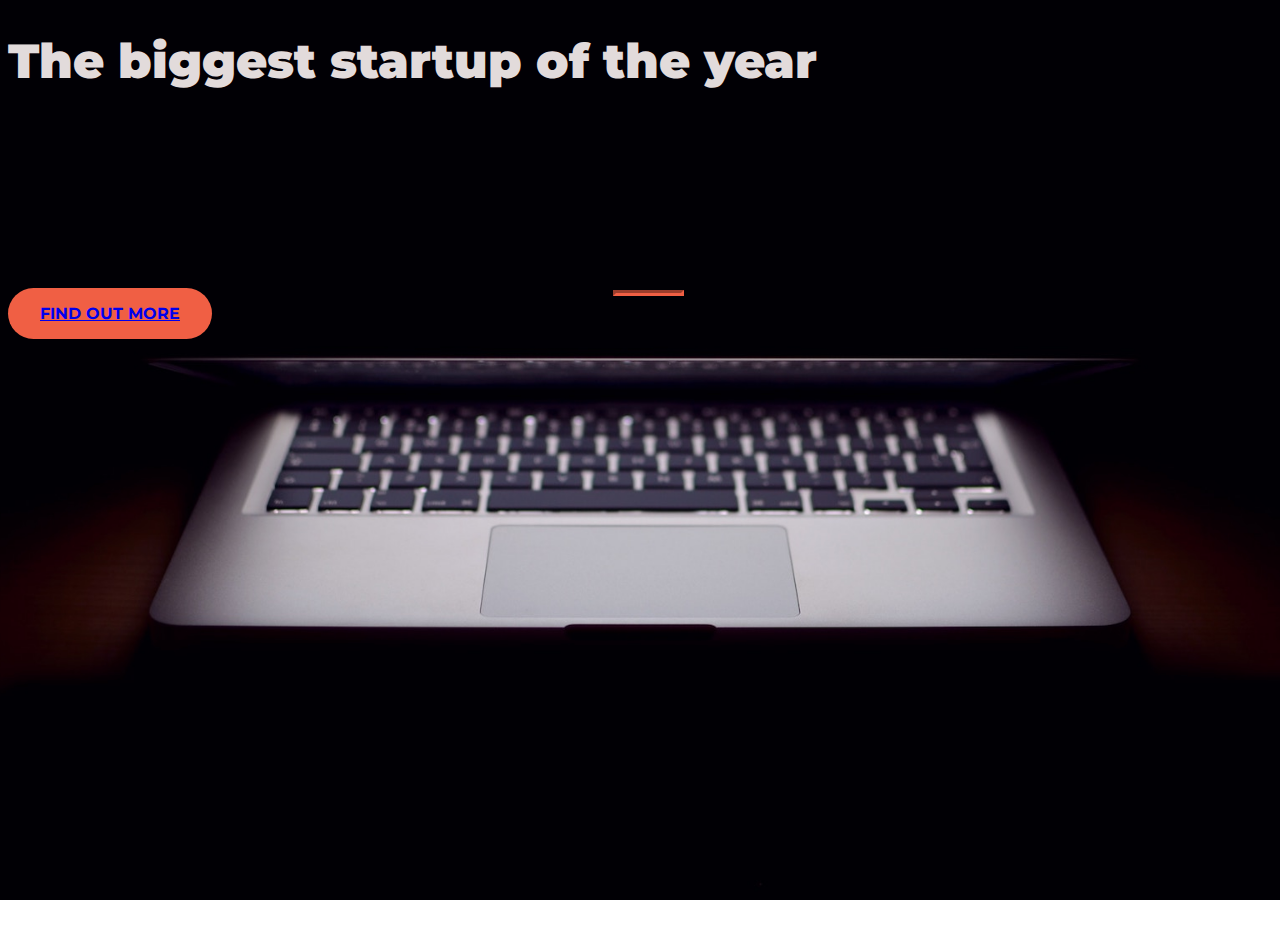
<file: index.html>
<!DOCTYPE html>
<html>
  <head>
    <title>Startup</title>
    <!-- Required meta tags -->
    <meta charset="utf-8">
    <meta name="viewport" content="width=device-width, initial-scale=1, shrink-to-fit=no">

    <!-- Google Fonts -->
    <link href="https://fonts.googleapis.com/css?family=Montserrat" rel="stylesheet">

    <!-- Bootstrap CSS from a CDN. This way you don't have to include the bootstrap file yourself -->
    <link rel="stylesheet" href="https://cdn.jsdelivr.net/npm/bootstrap@4.6.2/dist/css/bootstrap.min.css" integrity="sha384-xOolHFLEh07PJGoPkLv1IbcEPTNtaed2xpHsD9ESMhqIYd0nLMwNLD69Npy4HI+N" crossorigin="anonymous">
    <!-- Your own stylesheet -->
    <link rel="stylesheet" type="text/css" href="style.css">
  </head>
  <body>
    <div class="container d-flex align-items-center h-100">
      <div class="row">
        <header class="text-center col-12">
          <h1 class="text-uppercase"><strong>The biggest startup of the year</strong></h1>
        </header>
        <div class="buffer col-12"></div>
        <section class="text-center col-12">
          <hr>
          <a href="mail.html"
            <button class="btn btn-primary btn-xl">Find out more</button>
         </a>
        </section>
      </div>
    </div>
  </body>
</html>
</file>
<file: style.css>
body,
html {
  width: 100%;
  height: 100%;
  font-family: 'Montserrat', sans-serif;
  background: url(header.jpg) no-repeat center center fixed; 
  -webkit-background-size: cover;
  -moz-background-size: cover;
  -o-background-size: cover;
  background-size: cover;
}

h1 {
  font-size: 3rem;
  color: #e2dbdb;
}

hr {
  border-color: #F05F44;
  border-width: 3px;
  max-width: 65px;
}

.buffer {
  height: 10rem;
}

.btn {
  font-weight: 700;
  border-radius: 300px;
  text-transform: uppercase;
}

.btn-primary {
  background-color: #F05F44;
  border-color: #F05F44;
}

.btn-primary:hover {
  background-color: #ee4b08;
  border-color: #ee4b08;
  border-width: 4px;
}

.btn-xl {
  padding: 1rem 2rem;
}
</file>
